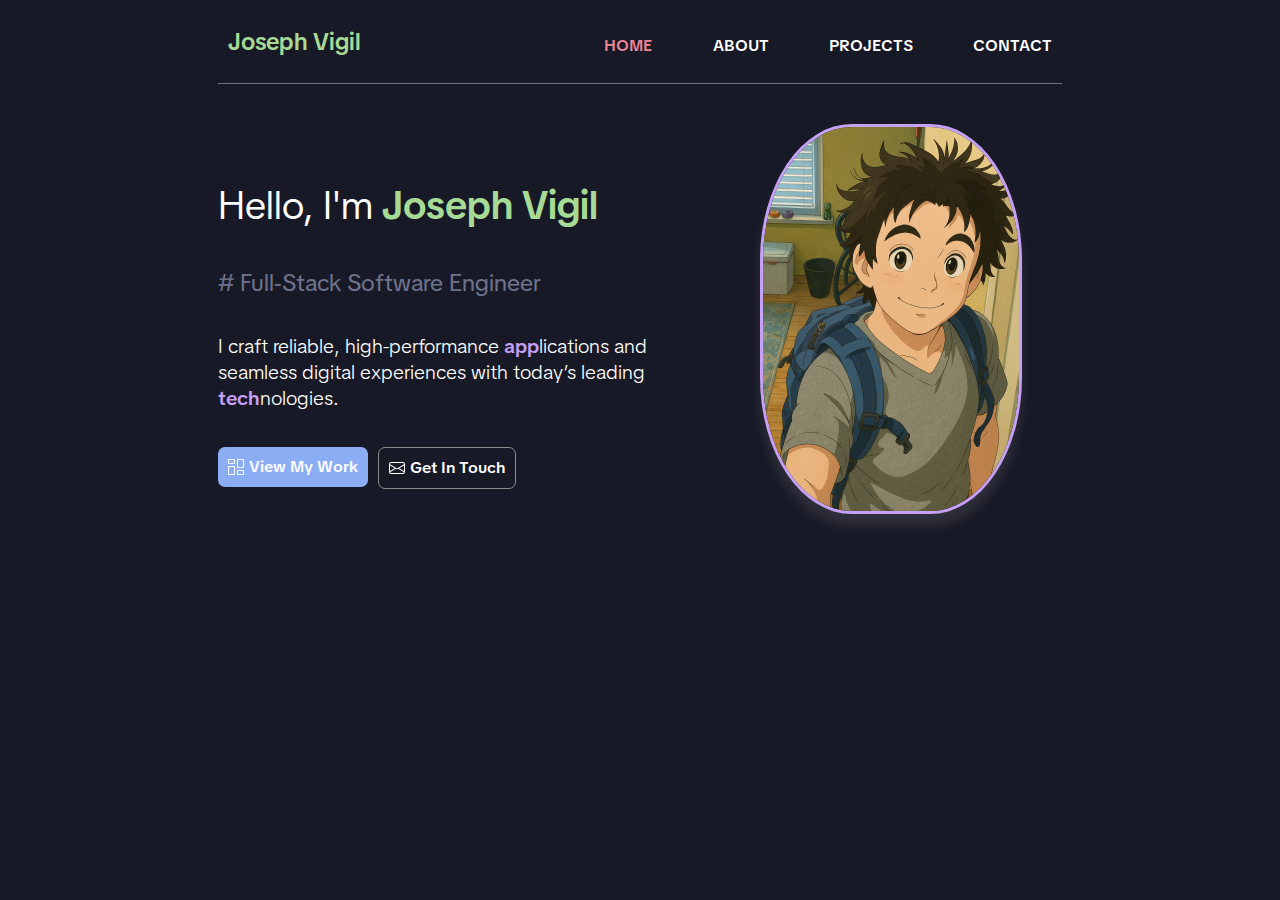
<file: index.html>
<!DOCTYPE html>
<html lang="en">
<head>
    <meta charset="UTF-8">
    <meta name="viewport" content="width=device-width, initial-scale=1.0">
    <title>Joseph Vigil</title>
    <!-- Fonts -->
    <link rel="preconnect" href="https://fonts.googleapis.com">
    <link rel="preconnect" href="https://fonts.gstatic.com" crossorigin>
    <link href="https://fonts.googleapis.com/css2?family=TikTok+Sans:opsz,wght@12..36,300..900&display=swap" rel="stylesheet">
    <!-- Flavicons -->
    <link rel="icon" type="image/png" href="images/favicon-96x96.png"96x96" />
    <link rel="icon" type="image/svg+xml" href="images/favicon.svg" />
    <link rel="shortcut icon" href="images/favicon.ico" />
    <link rel="apple-touch-icon" sizes="180x180" href="images/apple-touch-icon.png" />
    <link rel="manifest" href="images/site.webmanifest" />
    <!-- Styles -->
    <link rel="stylesheet" href="styles/style.css">
    
</head>
<body>
    <header>
        <!-- nav -->
        <nav>
            <h2 class="logo">Joseph Vigil</h2>
            <ul class="nav-links">
                <li>
                    <a class="nav-link active" href="index.html">HOME</a>
                </li>
                <li>
                    <a class="nav-link" href="about.html">ABOUT</a>
                </li>
                <li>
                    <a class="nav-link" href="projects.html">PROJECTS</a>
                </li>
                <li>
                    <a class="nav-link" href="contact.html">CONTACT</a>
                </li>
            </ul>
        </nav>
        <!-- intro -->
         <section class="intro">
            <div class="index-text">
                <h1>Hello, I'm <span id="my-name">Joseph Vigil</span></h1>
                <h2 class="my-heading"># Full-Stack Software Engineer</h2>
                <p class="my-bio">I craft reliable, high-performance <span id="highlight">app</span>lications and seamless digital experiences with today’s leading <span id="highlight">tech</span>nologies.</p>
                <div class="buttons">
                    <a href="projects.html" class="btn-shape btn-orange"><img class="icon" src="icons/columns-gap.svg" alt="">View My Work</a>
                    <a href="contact.html" class="btn-shape btn-hollow"><img class="icon" src="icons/envelope.svg" alt="">Get In Touch</a>
                </div>
            </div>
            <img class="my-img" src="images/ChatGPT_profile.png" alt="">
         </section>

    </header>
    <footer>


    </footer>
    
</body>
</html>
</file>
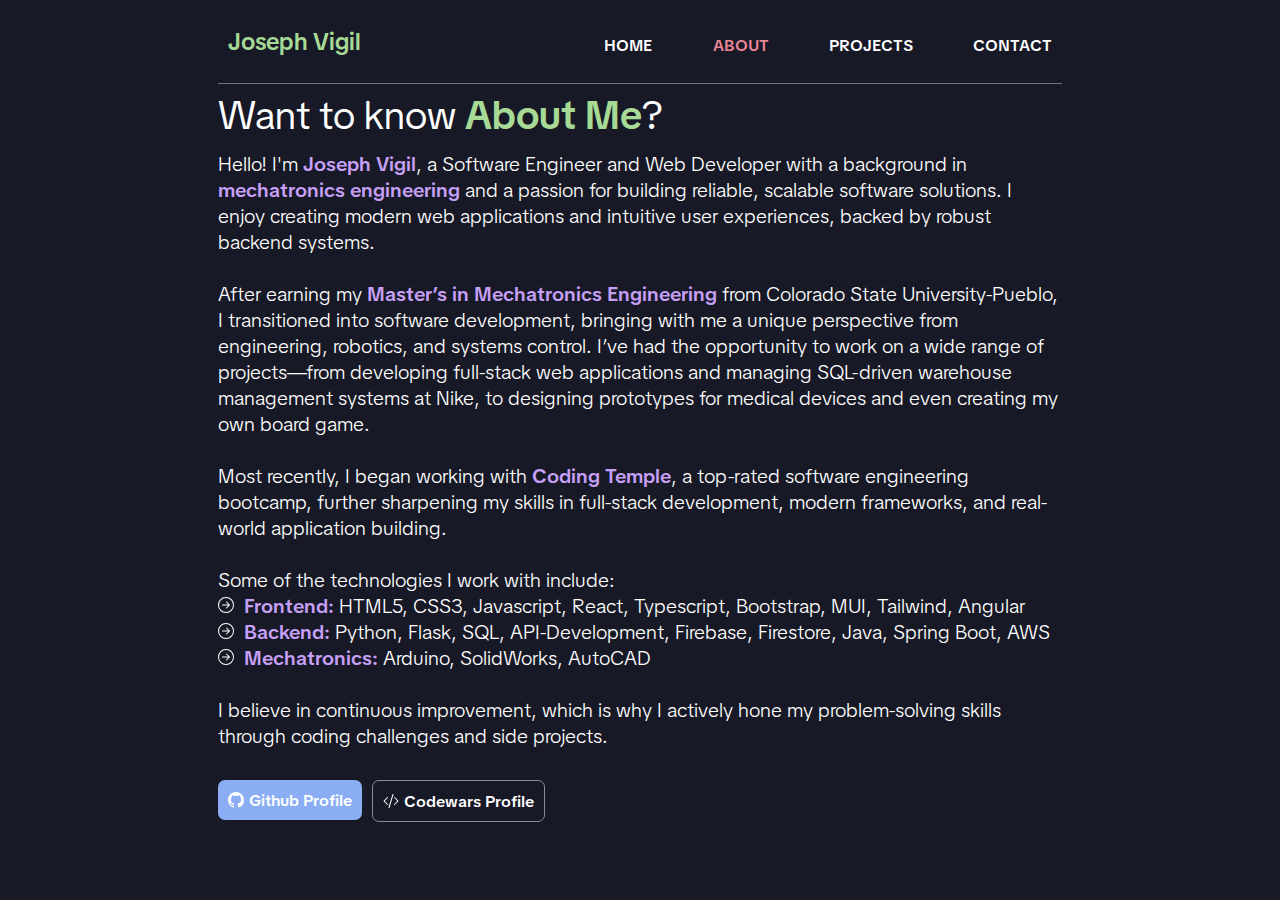
<file: about.html>
<!DOCTYPE html>
<html lang="en">
<head>
    <meta charset="UTF-8">
    <meta name="viewport" content="width=device-width, initial-scale=1.0">
    <title>Joseph Vigil - About</title>
    
    <link rel="preconnect" href="https://fonts.googleapis.com">
    <link rel="preconnect" href="https://fonts.gstatic.com" crossorigin>
    <link href="https://fonts.googleapis.com/css2?family=TikTok+Sans:opsz,wght@12..36,300..900&display=swap" rel="stylesheet">
    <link rel="stylesheet" href="styles/style.css"> 

</head>
<body>
    <header>
        <!-- nav -->
        <nav>
            <h2 class="logo">Joseph Vigil</h2>
            <ul class="nav-links">
                <li>
                    <a class="nav-link" href="index.html">HOME</a>
                </li>
                <li>
                    <a class="nav-link active" href="about.html">ABOUT</a>
                </li>
                <li>
                    <a class="nav-link" href="projects.html">PROJECTS</a>
                </li>
                <li>
                    <a class="nav-link" href="contact.html">CONTACT</a>
                </li>
            </ul>
        </nav>
        <!-- about -->
         <section class="intro">
            <div class="intro-text">
                <h1>Want to know <span id="my-name">About Me</span>?</h1>
                <!-- <h2 class="my-heading">Full-Stack Software Engineer</h2> -->
                <p class="my-bio">Hello! I'm <span id="highlight">Joseph Vigil</span>, a Software Engineer and Web Developer with a background in <span id="highlight">mechatronics engineering</span> and a passion for building reliable, scalable software solutions. I enjoy creating modern web applications and intuitive user experiences, backed by robust backend systems.<br><br>After earning my <span id="highlight">Master’s in Mechatronics Engineering</span> from Colorado State University-Pueblo, I transitioned into software development, bringing with me a unique perspective from engineering, robotics, and systems control. I’ve had the opportunity to work on a wide range of projects—from developing full-stack web applications and managing SQL-driven warehouse management systems at Nike, to designing prototypes for medical devices and even creating my own board game.<br><br>Most recently, I began working with <span id="highlight">Coding Temple</span>, a top-rated software engineering bootcamp, further sharpening my skills in full-stack development, modern frameworks, and real-world application building.

                <br><br>Some of the technologies I work with include:
                <br><img src="icons/arrow-right-circle.svg" class="icon" alt="">&nbsp;&nbsp;<span id="highlight">Frontend:</span> HTML5, CSS3, Javascript, React, Typescript, Bootstrap, MUI, Tailwind, Angular 
                <br><img src="icons/arrow-right-circle.svg" class="icon" alt="">&nbsp;&nbsp;<span id="highlight">Backend:</span> Python, Flask, SQL, API-Development, Firebase, Firestore, Java, Spring Boot, AWS
                <br><img src="icons/arrow-right-circle.svg" class="icon" alt="">&nbsp;&nbsp;<span id="highlight">Mechatronics:</span> Arduino, SolidWorks, AutoCAD
                <br><br>I believe in continuous improvement, which is why I actively hone my problem-solving skills through coding challenges and side projects.</p><br>
                <div class="buttons">
                    <a href="https://github.com/joeyvigil" class="btn-shape btn-orange"><img class="icon" src="icons/github.svg" alt="">Github Profile</a>
                    <a href="https://www.codewars.com/users/joeyvigil" class="btn-shape btn-hollow"><img class="icon" src="icons/code-slash.svg" alt="">Codewars Profile</a>
                </div>
            </div>
            
         </section>

    </header>
    <footer>


    </footer>
    
</body>
</html>
</file>
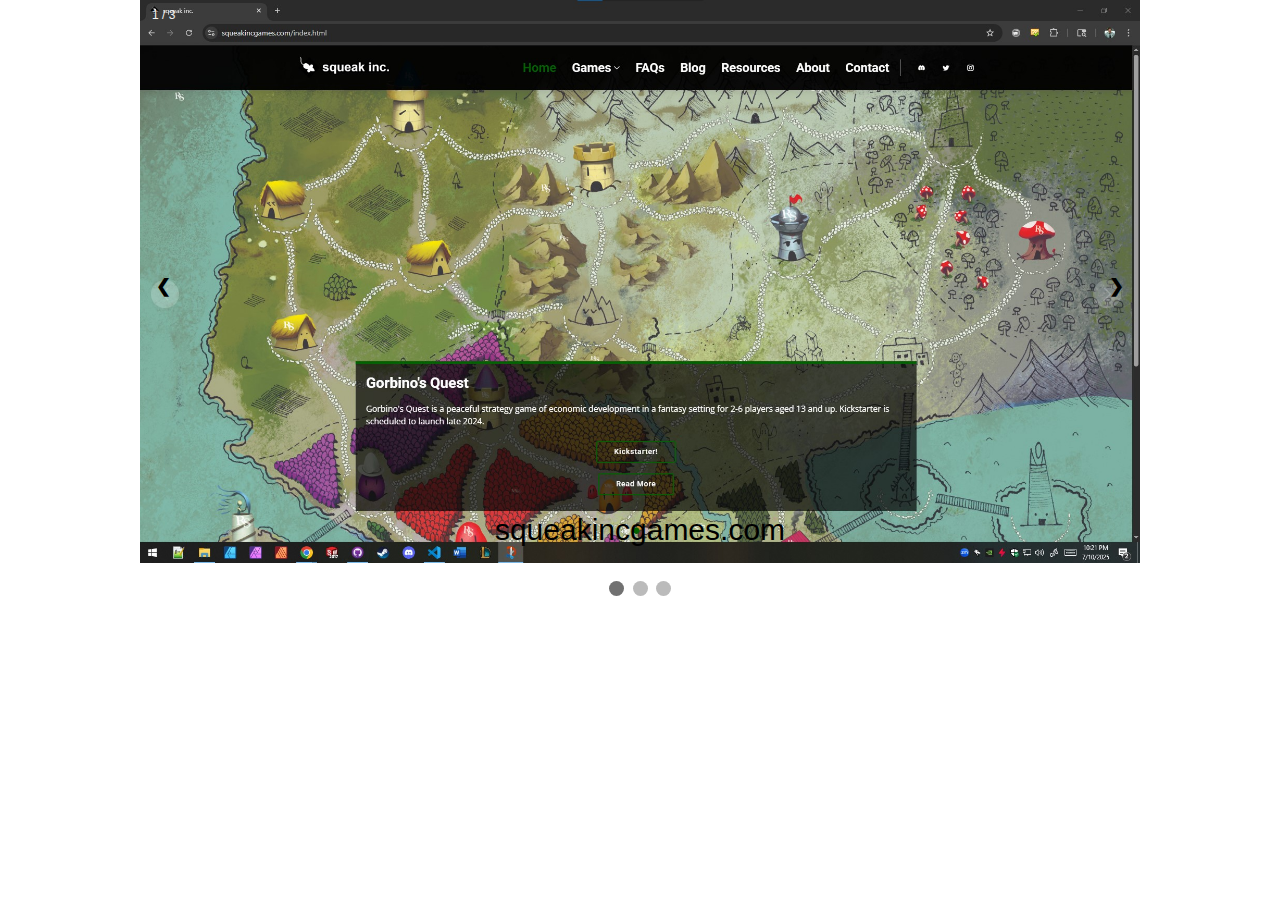
<file: carosel.html>
<!DOCTYPE html>
<html>
<head>
<meta name="viewport" content="width=device-width, initial-scale=1">
<style>
* {box-sizing: border-box}
body {font-family: Verdana, sans-serif; margin:0}
.mySlides {display: none}
img {vertical-align: middle;}

/* Slideshow container */
.slideshow-container {
  max-width: 1000px;
  position: relative;
  margin: auto;
}

/* Next & previous buttons */
.prev, .next {
  cursor: pointer;
  position: absolute;
  top: 50%;
  width: auto;
  padding: 16px;
  margin-top: -22px;
  color: black;
  font-weight: bold;
  font-size: 18px;
  transition: 0.6s ease;
  border-radius: 0 3px 3px 0;
  user-select: none;
}

/* Position the "next button" to the right */
.next {
  right: 0;
  border-radius: 3px 0 0 3px;
}

/* On hover, add a black background color with a little bit see-through */
.prev:hover, .next:hover {
  background-color: rgba(0,0,0,0.8);
}

/* Caption text */
.text {
  color: black;
  font-size: 30px;
  padding: 8px 12px;
  position: absolute;
  bottom: 8px;
  width: 100%;
  text-align: center;
}

/* Number text (1/3 etc) */
.numbertext {
  color: #f2f2f2;
  font-size: 12px;
  padding: 8px 12px;
  position: absolute;
  top: 0;
}

/* The dots/bullets/indicators */
.dot {
  cursor: pointer;
  height: 15px;
  width: 15px;
  margin: 0 2px;
  background-color: #bbb;
  border-radius: 50%;
  display: inline-block;
  transition: background-color 0.6s ease;
}

.active, .dot:hover {
  background-color: #717171;
}

/* Fading animation */
.fade {
  animation-name: fade;
  animation-duration: 1.5s;
}

@keyframes fade {
  from {opacity: .4} 
  to {opacity: 1}
}

/* On smaller screens, decrease text size */
@media only screen and (max-width: 300px) {
  .prev, .next,.text {font-size: 11px}
}
</style>
</head>
<body>

<div class="slideshow-container">

<div class="mySlides fade">
  <div class="numbertext">1 / 3</div>
  <img src="images/squeakinc2.jpg" style="width:100%">
  <div class="text">squeakincgames.com</div>
</div>

<div class="mySlides fade">
  <div class="numbertext">2 / 3</div>
  <img src="images/bookwebsite.png" style="width:100%">
  <div class="text">readme.com</div>
</div>

<div class="mySlides fade">
  <div class="numbertext">3 / 3</div>
  <img src="images/mechkeys.jpg" style="width:100%">
  <div class="text">Mechanical Keys</div>
</div>

<a class="prev" onclick="plusSlides(-1)">❮</a>
<a class="next" onclick="plusSlides(1)">❯</a>

</div>
<br>

<div style="text-align:center">
  <span class="dot" onclick="currentSlide(1)"></span> 
  <span class="dot" onclick="currentSlide(2)"></span> 
  <span class="dot" onclick="currentSlide(3)"></span> 
</div>


<script>
let slideIndex = 1;
showSlides(slideIndex);

function plusSlides(n) {
  showSlides(slideIndex += n);
}

function currentSlide(n) {
  showSlides(slideIndex = n);
}

function showSlides(n) {
  let i;
  let slides = document.getElementsByClassName("mySlides");
  let dots = document.getElementsByClassName("dot");
  if (n > slides.length) {slideIndex = 1}    
  if (n < 1) {slideIndex = slides.length}
  for (i = 0; i < slides.length; i++) {
    slides[i].style.display = "none";  
  }
  for (i = 0; i < dots.length; i++) {
    dots[i].className = dots[i].className.replace(" active", "");
  }
  slides[slideIndex-1].style.display = "block";  
  dots[slideIndex-1].className += " active";
}
</script>

</body>
</html>
</file>
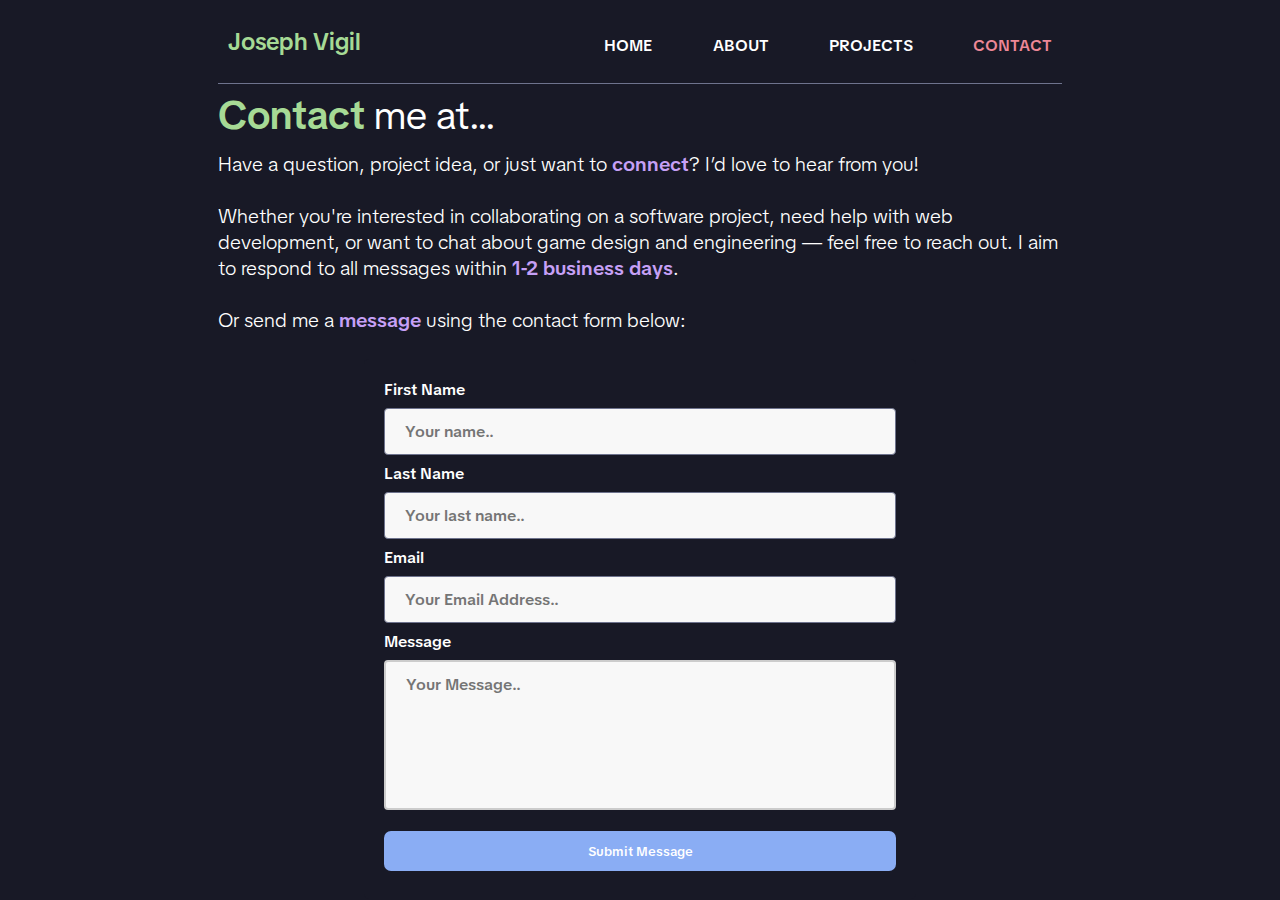
<file: contact.html>
<!DOCTYPE html>
<html lang="en">
<head>
    <meta charset="UTF-8">
    <meta name="viewport" content="width=device-width, initial-scale=1.0">
    <title>Joseph Vigil - Contact</title>
    
    <link rel="preconnect" href="https://fonts.googleapis.com">
    <link rel="preconnect" href="https://fonts.gstatic.com" crossorigin>
    <link href="https://fonts.googleapis.com/css2?family=TikTok+Sans:opsz,wght@12..36,300..900&display=swap" rel="stylesheet">
    <link rel="stylesheet" href="styles/style.css">
    <style>

    </style>
</head>
<body>
    <header>
        <!-- nav -->
        <nav>
            <h2 class="logo">Joseph Vigil</h2>
            <ul class="nav-links">
                <li>
                    <a class="nav-link" href="index.html">HOME</a>
                </li>
                <li>
                    <a class="nav-link" href="about.html">ABOUT</a>
                </li>
                <li>
                    <a class="nav-link" href="projects.html">PROJECTS</a>
                </li>
                <li>
                    <a class="nav-link active" href="contact.html">CONTACT</a>
                </li>
            </ul>
        </nav>
        <!-- intro -->
         <section class="intro">
            <div class="intro-text">
                <h1><span id="my-name">Contact</span> me at...</h1>
                <!-- <h2 class="my-heading">Full-Stack Software Engineer</h2> -->
                <p class="my-bio">Have a question, project idea, or just want to <span id="highlight">connect</span>? I’d love to hear from you!<br><br>Whether you're interested in collaborating on a software project, need help with web development, or want to chat about game design and engineering — feel free to reach out. I aim to respond to all messages within <span id="highlight">1-2 business days</span>.<br><br>Or send me a <span id="highlight">message</span> using the contact form below:</p><br>
                <!-- form -->
                <div class="formbox">
                    <form action="https://formspree.io/f/mpwrvjar" method="POST">
                        <label for="fname">First Name</label>
                        <input type="text" id="fname" name="firstname" placeholder="Your name..">

                        <label for="lname">Last Name</label>
                        <input type="text" id="lname" name="lastname" placeholder="Your last name..">

                        <label for="email">Email</label>
                        <input type="text" id="email" name="email" placeholder="Your Email Address..">

                        <label for="lname">Message</label>
                        <textarea name="message" placeholder="Your Message.."></textarea>
                    
                        <input type="submit" value="Submit Message" class="buttons btn-shape btn-orange">
                    </form>
                </div>
            </div>
            
            
         </section>

    </header>
    <footer>


    </footer>
    
</body>
</html>
</file>
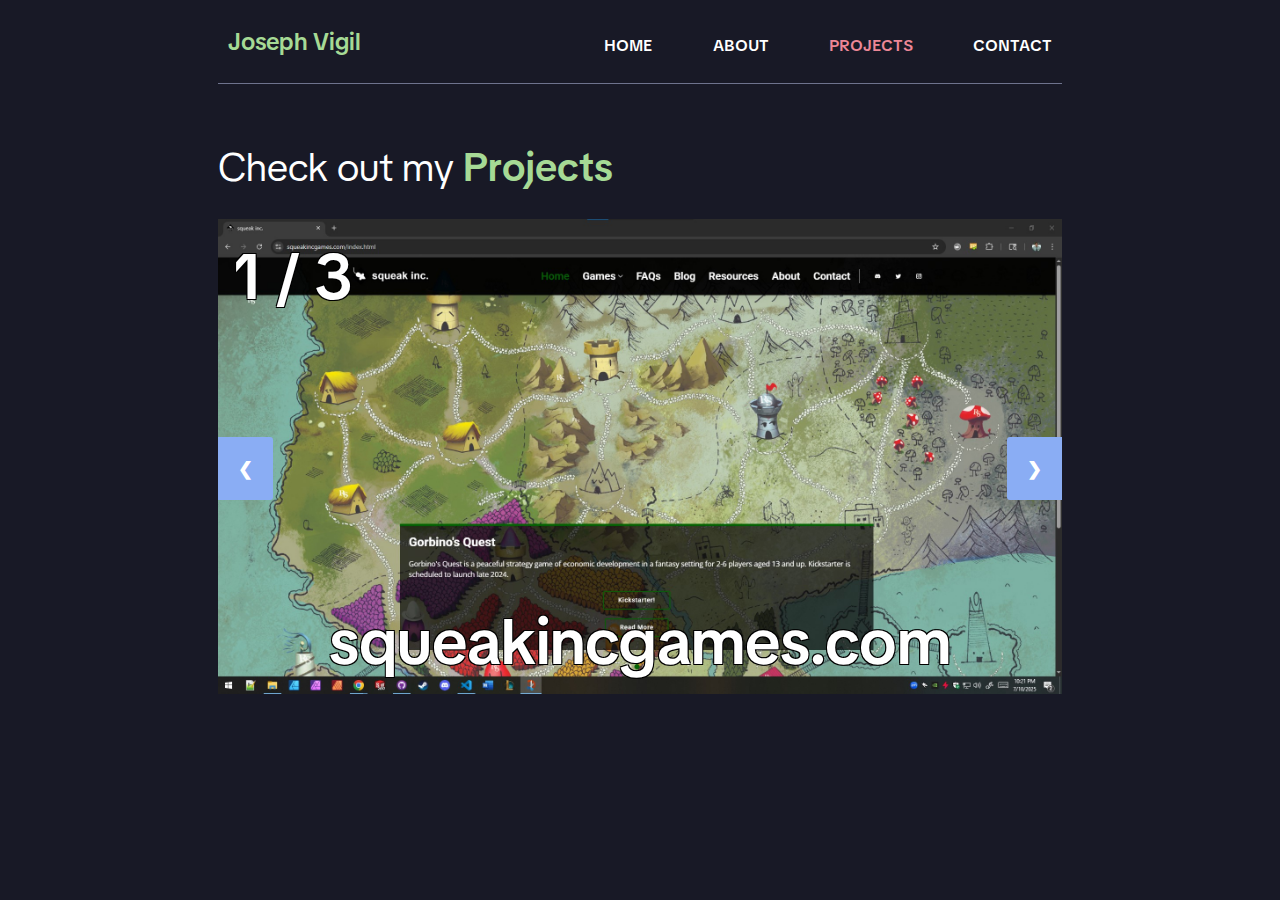
<file: projects.html>
<!DOCTYPE html>
<html lang="en">
<head>
    <meta charset="UTF-8">
    <meta name="viewport" content="width=device-width, initial-scale=1.0">
    <title>Joseph Vigil</title>
    <!-- ---bootstrap links--- -->

    <!-- google fonts -->
    <link rel="preconnect" href="https://fonts.googleapis.com">
    <link rel="preconnect" href="https://fonts.gstatic.com" crossorigin>
    <link href="https://fonts.googleapis.com/css2?family=TikTok+Sans:opsz,wght@12..36,300..900&display=swap" rel="stylesheet">
    <!-- style sheet -->
    <link rel="stylesheet" href="styles/style.css">

</head>
<body>
    <header>
        <!-- nav -->
        <nav>
            <h2 class="logo">Joseph Vigil</h2>
            <ul class="nav-links">
                <li>
                    <a class="nav-link" href="index.html">HOME</a>
                </li>
                <li>
                    <a class="nav-link" href="about.html">ABOUT</a>
                </li>
                <li>
                    <a class="nav-link  active" href="projects.html">PROJECTS</a>
                </li>
                <li>
                    <a class="nav-link" href="contact.html">CONTACT</a>
                </li>
            </ul>
        </nav>
        <!-- intro -->
         <section class="intro">
            <div class="intro-text">
                <h1><br> Check out my <span id="my-name">Projects</span></h1><br>
                <!-- ---carousel--- -->
                <!-- https://www.w3schools.com/howto/tryit.asp?filename=tryhow_js_slideshow_auto -->
                    <div class="slideshow-container">

                    <div class="mySlides fade">
                    <div class="numbertext">1 / 3</div><a href="https://squeakincgames.com/">
                    <img src="images/squeakinc2.jpg" style="width:100%"></a>
                    <div class="text">squeakincgames.com</div>
                    </div>

                    <div class="mySlides fade">
                    <div class="numbertext">2 / 3</div><a href="https://github.com/jessshi8/Project2">
                    <img src="images/bookwebsite.png" style="width:100%"></a>
                    <div class="text">readme.com</div>
                    </div>

                    <div class="mySlides fade">
                    <div class="numbertext">3 / 3</div><a href="https://joeyvigil.github.io/MechanicalKeys/">
                    <img src="images/mechkeys.jpg" style="width:100%"></a>
                    <div class="text">Mechanical Keys</div>
                    </div>

                    <a class="prev" onclick="plusSlides(-1)">❮</a>
                    <a class="next" onclick="plusSlides(1)">❯</a>

                    </div>

            </div>
            
         </section>

    </header>
    <footer>


    </footer>
<script src="script/logic.js"></script>
</body>
</html>
</file>
<file: styles/style.css>
/* Color Pallet from https://catppuccin.com/palette/ */
/* :root {
    --primary-color: #98c379;
    --secondary-color: #e06c75;
    --third-color: #c678dd;
    --fourth-color: #61afef;
    --text-color: aliceblue;
    --background-color: #282c34;
    --greyish-color: #abb2bf;
} */

:root {
    --primary-color: #a6da95;
    --secondary-color: #ed8796;
    --third-color: #c6a0f6;
    --fourth-color: #8aadf4;
    --text-color: white;
    --background-color: #181926;
    --greyish-color: #6e738d;
}

* {
    margin: 0;
    padding: 0;
    font-family: "TikTok Sans", sans-serif;
    font-optical-sizing: auto;
    font-weight: 600;
    font-style: normal;
    font-variation-settings: "wdth" 100;
    /* border: 1px solid wheat;  */
    background: var(--background-color)

}
/* ---NAV BAR--- */
header {
    padding: 0 17vw;
    background: var(--background-color);
    
}

nav {
    display: flex;
    justify-content: space-between;
    padding: 10px;
    background: var(--background-color);
    height: 7vh;
    align-items: center;
    border-bottom: 1px solid var(--greyish-color);
}

.nav-links{
    display: flex;
    width: 35vw;
    justify-content: space-between;
    margin-top: 8px;
}

.nav-link{
    text-decoration: none;
    color: var(--text-color);
}

.nav-link:hover{
    color: var(--secondary-color);
}
.active{
    color: var(--secondary-color);
}

li{
    list-style-type: none;
}

.logo {
    color: var(--primary-color)
}
/* ---INTRO--- */
.intro{
    
    background: var(--background-color);
    /* height: 91vh; */
    display: flex;
}

.intro-text {
    /* padding: 10vh 0;  */
    display: flex;
    height: 25vw;
    flex-direction: column;
    justify-content: space-between;
    /* width: 50vw; */
    
}

.index-text {
    padding: 10vh 0;
    display: flex;
    height: 25vw;
    flex-direction: column;
    justify-content: space-between;
    /* width: 50vw; */
    
}

h1 {
    color: var(--text-color);
    font-size: 40px;
    font-weight: 350;
    padding: 5px 0;
}

#my-name {
    color: var(--primary-color)
}
#highlight{
    background: none;
    color: var(--third-color);
}

.my-heading {
    color: var(--greyish-color);
    font-weight: 400;
    padding: 5px 0;
}

.my-bio {
    color: var(--text-color);
    font-size: 20px;
    font-weight: 300;
    padding: 5px 0;
}

/* ---buttons--- */
.icon {
    border: none;
    background: none;
    filter: brightness(0) invert(1);
}

.buttons {
    padding: 5px 0;
    display: flex;
    gap: 10px;
}

.btn-shape {
    height: 40px;
    padding: 0 10px;
    border-radius: 7px;
    /* font-size: 15px; */
    display: flex;
    align-items: center;
    gap: 5px;
}

.btn-orange {
    /* background: var(--primary-color);  */
    background: var(--fourth-color);
    color: white;
}

.btn-hollow {
    background-color: var(--background-color);
    color: white;
    border: .1px solid rgb(140, 140, 140);
}

.btn-orange:hover {
    background-color: var(--secondary-color);
}


.btn-hollow:hover {
    color: var(--primary-color);
    background: var(--background-color);
    border-color: var(--text-color);
}
a {
    text-decoration: none;
}


/* ---image--- */
.my-img {
    /* width: 500px; */
    width: 25vw;
    height: 30vw;
    object-fit: cover;
    object-position: top;
    border-radius: 35%;
    border: 3px solid var(--third-color);
    margin: 40px;
    box-shadow: rgba(255, 255, 255, .1) 0px 12px 12px;
}


/* ---Carousel--- */

 /* * {box-sizing: border-box}
body {font-family: Verdana, sans-serif; margin:0}
.mySlides {display: none}
img {vertical-align: middle;}  */

/* Slideshow container */
.slideshow-container {
  /* max-width: 1000px; */
  position: relative;
  margin: auto;
}

/* Next & previous buttons */
.prev, .next {
  cursor: pointer;
  position: absolute;
  top: 50%;
  width: auto;
  padding: 20px;
  margin-top: -22px;
  color: var(--text-color);
  background-color: var(--fourth-color);
  font-weight: bold;
  font-size: 18px;
  transition: 0.6s ease;
  border-radius: 0 3px 3px 0;
  user-select: none;
}

/* Position the "next button" to the right */
.next {
  right: 0;
  border-radius: 3px 0 0 3px;
}

/* On hover, add a black background color with a little bit see-through */
.prev:hover, .next:hover {
  background-color: var(--secondary-color);
}

/* Caption text */
.text {
  background: none;
  color: var(--text-color);
  text-shadow: -1px -1px 0 #000, 1px -1px 0 #000, -1px 1px 0 #000, 1px 1px 0 #000;
  font-size: 5vw;
  padding: 8px 0px;
  position: absolute;
  bottom: 8px;
  width: 100%;
  text-align: center;
} 

/* Number text (1/3 etc) */
.numbertext {
  color: var(--text-color);
  background: none;
  text-shadow: -1px -1px 0 #000, 1px -1px 0 #000, -1px 1px 0 #000, 1px 1px 0 #000;
  font-size: 5vw;
  padding: 16px 16px;
  position: absolute;
  /* top: 4vh; */
  /* position: fixed;
  bottom: 6vh;
  right: 11vw; */
}

/* The dots/bullets/indicators */
/* .dot {
  cursor: pointer;
  height: 15px;
  width: 15px;
  margin: 0 2px;
  background-color: #bbb;
  border-radius: 50%;
  display: inline-block;
  transition: background-color 0.6s ease;
} */
/* 
.active, .dot:hover {
  background-color: #717171;
} */

/* Fading animation */
.fade {
  animation-name: fade;
  animation-duration: 1.5s;
}

@keyframes fade {
  from {opacity: .4} 
  to {opacity: 1}
}


/* ---forms--- */


input[type=text], select {
  background-color: #f8f8f8;
  font-size: 16px;
  width: 100%;
  padding: 12px 20px;
  margin: 8px 0;
  display: inline-block;
  border: 1px solid var(--greyish-color);
  border-radius: 4px;
  box-sizing: border-box;
}

input[type=submit] {
  width: 100%;
  background-color: var(--fourth-color);
  color: var(--text-color);
  /* padding: 14px 20px; */
  margin: 8px 0px;
  border: 0px;  
  /* border-radius: 4px; */
  cursor: pointer; 
}

input[type=submit]:hover {
  background-color: var(--secondary-color);
  /* background-color: #f8f8f8; */
}

.formbox {
    margin: auto;
    color: var(--text-color);
    border-radius: 5px;
    background-color: var(--background-color);
    padding: 20px;
    width: 40vw;
} 

textarea {
  margin: 8px 0;
  width: 100%;
  height: 150px;
  padding: 12px 20px;
  box-sizing: border-box;
  border: 2px solid #ccc;
  border-radius: 4px;
  background-color: #f8f8f8;
  font-size: 16px;
  resize: none;
}

/* On smaller screens, decrease text size */
/* Tablet */
@media (max-width: 768px) {
    .logo {
      display: none;

    }

    .nav-links{
      display: flex;
      width: 100vw;
      justify-content: space-between;
      margin-top: 8px;
    }

    .btn-shape {
      height: 40px;
      padding: 0 10px;
      border-radius: 7px;
      display: flex;
      align-items: center;
      gap: 5px;
    }

    .my-img {
      display: none;
    }
}
</file>
